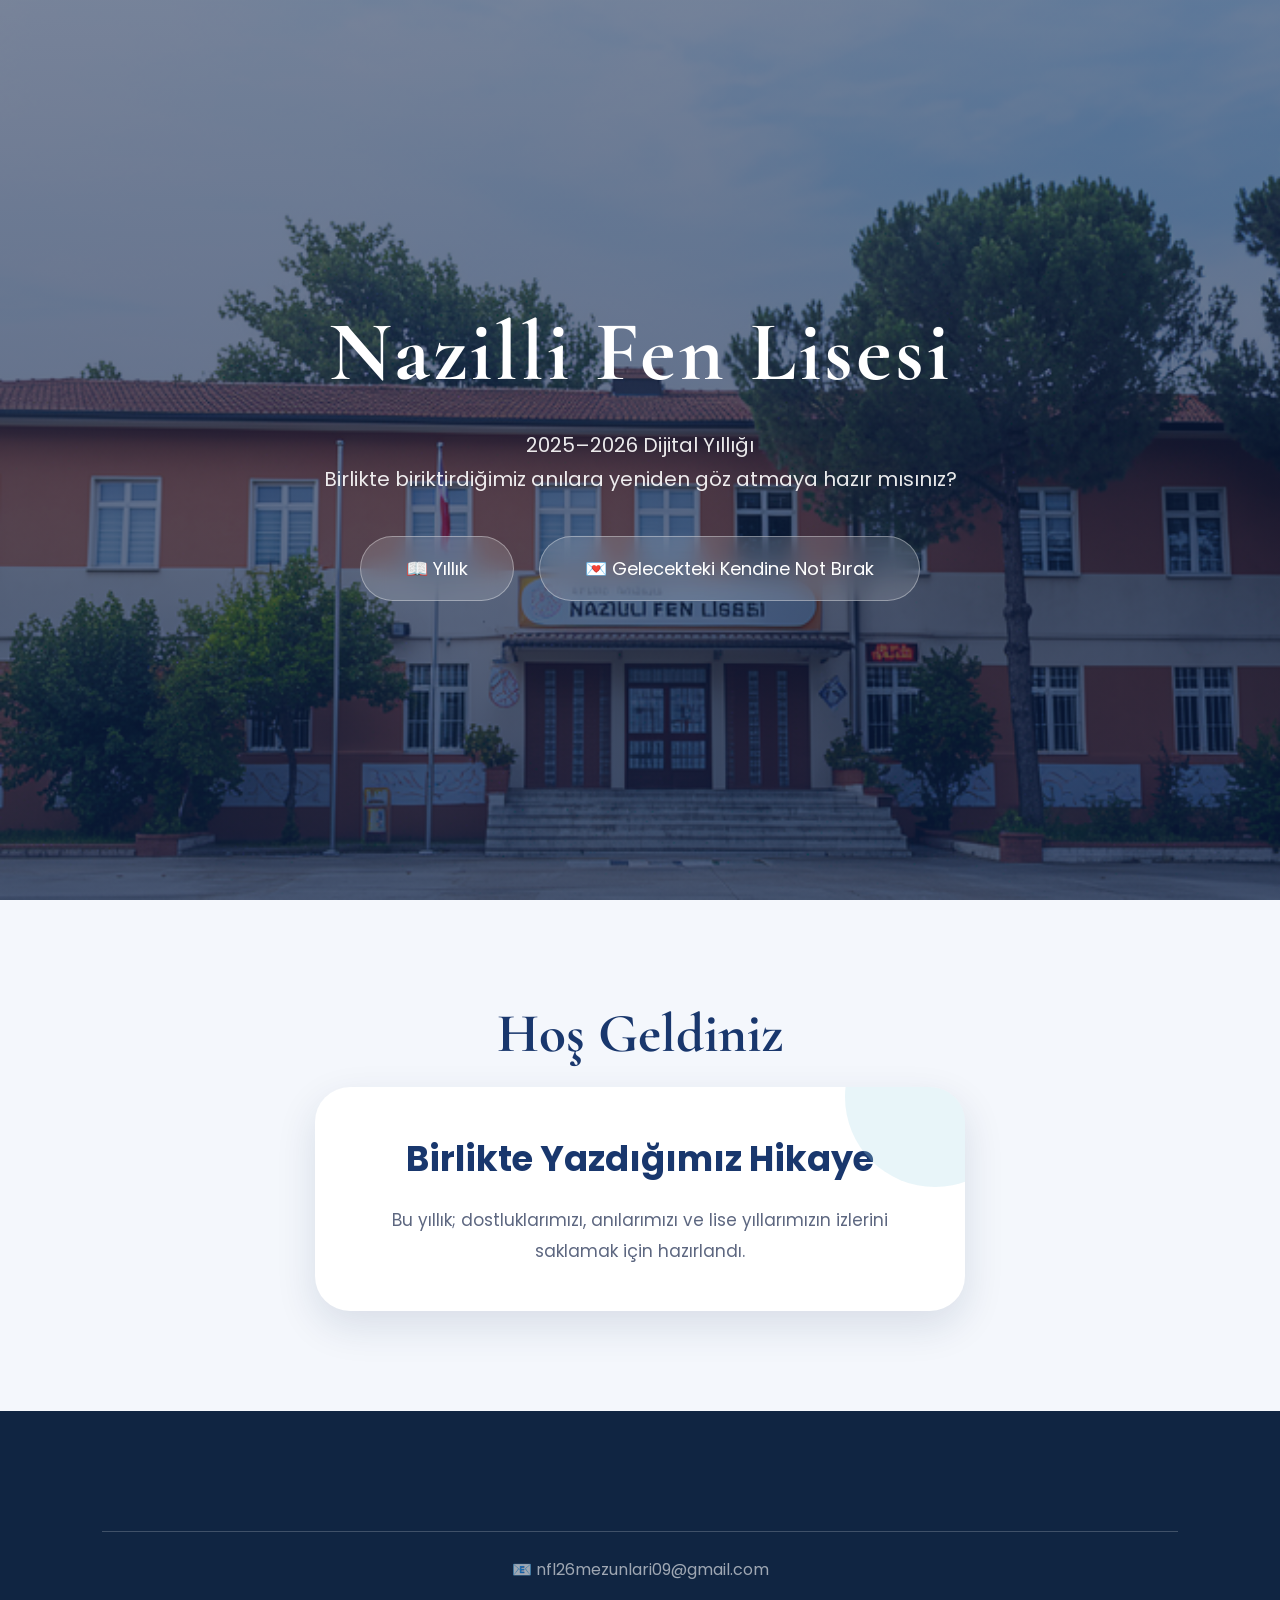
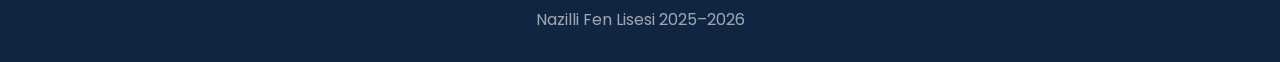
<file: index.html>
<!DOCTYPE html>
<html lang="tr">

<head>

<meta charset="UTF-8">
<meta name="viewport" content="width=device-width, initial-scale=1.0">

<title>Nazilli Fen Lisesi Dijital Yıllığı</title>

<link rel="stylesheet" href="style.css">

<link rel="preconnect" href="https://fonts.googleapis.com">
<link rel="preconnect" href="https://fonts.gstatic.com" crossorigin>

<link href="https://fonts.googleapis.com/css2?family=Cormorant+Garamond:wght@500;600;700&family=Poppins:wght@300;400;500;600&display=swap" rel="stylesheet">

</head>


<body>


<header class="hero">


<div class="hero-content">


<h1 class="hero-title">
Nazilli Fen Lisesi
</h1>


<p class="hero-description">
2025–2026 Dijital Yıllığı<br>
Birlikte biriktirdiğimiz anılara yeniden göz atmaya hazır mısınız?
</p>



<div class="hero-buttons">


<a href="yillik.html" class="hero-button">

📖 Yıllık

</a>



<a href="mektup.html" class="hero-button">

💌 Gelecekteki Kendine Not Bırak

</a>


</div>


</div>


</header>




<section class="section">


<h2 class="section-title">
Hoş Geldiniz
</h2>


<div class="welcome-container">


<div class="welcome-card">

<h2>
Birlikte Yazdığımız Hikaye
</h2>


<p>
Bu yıllık; dostluklarımızı, anılarımızı ve lise yıllarımızın izlerini saklamak için hazırlandı.
</p>


</div>


</div>


</section>



<footer class="footer">


<div class="copyright">

📧 nfl26mezunlari09@gmail.com

<br><br>

Nazilli Fen Lisesi 2025–2026

</div>


</footer>


</body>

</html>
</file>
<file: style.css>
/* ================================
   SCHOOL YEARBOOK WEBSITE
   MAIN STYLE CSS
   PART 1/9
================================ */


/* Genel ayarlar */

* {
    margin: 0;
    padding: 0;
    box-sizing: border-box;
}

html {
    scroll-behavior: smooth;
}

body {
    font-family: "Poppins", sans-serif;
    background: #f4f7fc;
    color: #1b2945;
    overflow-x: hidden;
}

a {
    text-decoration: none;
    color: inherit;
}

img {
    max-width: 100%;
    display: block;
}


/* Renk değişkenleri */

:root {

    --main-blue: #19376d;
    --light-blue: #576cbc;
    --soft-blue: #a5d7e8;
    --white: #ffffff;
    --cream: #faf7f0;
    --dark: #102542;
    --shadow:
    0 15px 40px rgba(20,40,80,0.12);

    --radius-big: 35px;
    --radius-medium: 20px;
}


/* Scrollbar */

::-webkit-scrollbar {
    width: 10px;
}

::-webkit-scrollbar-track {
    background: #edf2fb;
}

::-webkit-scrollbar-thumb {
    background: var(--main-blue);
    border-radius: 20px;
}



/* ================================
        HERO SECTION
================================ */


.hero {

    min-height: 100vh;

    background:
    linear-gradient(
    rgba(10,30,70,0.55),
    rgba(10,30,70,0.7)
    ),
    url("school.jpg");

    background-size: cover;
    background-position: center;

    display: flex;
    align-items: center;
    justify-content: center;

    position: relative;

}


.hero-content {

    text-align: center;
    color: white;

    width: 90%;
    max-width: 900px;

    animation:
    fadeUp 1.2s ease;

}


.hero-title {

    font-family:
    "Cormorant Garamond",
    serif;

    font-size: clamp(45px,7vw,85px);

    letter-spacing: 3px;

    margin-bottom: 25px;

}


.hero-description {

    font-size: 20px;

    line-height: 1.7;

    opacity: .9;

    margin-bottom: 40px;

}



/* Buton alanı */


.hero-buttons {

    display:flex;

    justify-content:center;

    gap:25px;

    flex-wrap:wrap;

}


.hero-button {

    padding:
    18px 45px;

    border-radius:
    50px;

    background:
    rgba(255,255,255,.15);

    border:
    1px solid rgba(255,255,255,.35);

    backdrop-filter:
    blur(12px);

    color:white;

    font-size:18px;

    transition:.35s;

}


.hero-button:hover {

    background:white;

    color:var(--main-blue);

    transform:
    translateY(-7px);

}


/* Animasyon başlangıcı */


@keyframes fadeUp {

    from {

        opacity:0;

        transform:
        translateY(40px);

    }

    to {

        opacity:1;

        transform:
        translateY(0);

    }

}
/* ================================
        NAVBAR
================================ */


.navbar {

    position:absolute;

    top:0;

    left:0;

    width:100%;

    padding:30px 8%;

    display:flex;

    justify-content:space-between;

    align-items:center;

    z-index:20;

}


.nav-logo {

    color:white;

    font-size:28px;

    font-family:
    "Cormorant Garamond",
    serif;

    letter-spacing:2px;

    font-weight:600;

}


.nav-links {

    display:flex;

    gap:35px;

    list-style:none;

}


.nav-links a {

    color:white;

    font-size:16px;

    position:relative;

    transition:.3s;

}


.nav-links a::after {

    content:"";

    position:absolute;

    width:0;

    height:2px;

    background:white;

    left:0;

    bottom:-8px;

    transition:.3s;

}


.nav-links a:hover::after {

    width:100%;

}




/* ================================
        GENERAL SECTIONS
================================ */


.section {

    padding:100px 8%;

    position:relative;

}


.section-title {

    text-align:center;

    font-family:
    "Cormorant Garamond",
    serif;

    font-size:
    clamp(35px,5vw,55px);

    color:var(--main-blue);

    margin-bottom:20px;

}


.section-subtitle {

    text-align:center;

    max-width:700px;

    margin:
    0 auto 60px;

    line-height:1.8;

    color:#65718b;

    font-size:18px;

}




/* ================================
        WELCOME CARD
================================ */


.welcome-container {

    display:flex;

    justify-content:center;

    align-items:center;

    gap:40px;

    flex-wrap:wrap;

}


.welcome-card {

    width:100%;

    max-width:650px;

    background:white;

    padding:45px;

    border-radius:
    var(--radius-big);

    box-shadow:
    var(--shadow);

    text-align:center;

    position:relative;

    overflow:hidden;

}



.welcome-card::before {

    content:"";

    position:absolute;

    width:180px;

    height:180px;

    background:
    var(--soft-blue);

    opacity:.25;

    border-radius:50%;

    top:-80px;

    right:-60px;

}




.welcome-card h2 {

    font-size:35px;

    color:var(--main-blue);

    margin-bottom:20px;

}



.welcome-card p {

    color:#5d6780;

    line-height:1.8;

    font-size:17px;

}




/* ================================
        TWO MAIN BUTTONS AREA
================================ */


.main-choice {

    display:grid;

    grid-template-columns:
    repeat(2,1fr);

    gap:35px;

    max-width:1000px;

    margin:
    70px auto 0;

}



.choice-card {

    height:280px;

    border-radius:
    40px;

    background:

    linear-gradient(
    145deg,
    #ffffff,
    #eaf1ff
    );

    box-shadow:
    var(--shadow);

    display:flex;

    flex-direction:column;

    justify-content:center;

    align-items:center;

    transition:.4s;

    position:relative;

    overflow:hidden;

}


.choice-card:hover {

    transform:
    translateY(-12px);

}



.choice-card h3 {

    font-size:32px;

    color:
    var(--main-blue);

    margin-bottom:15px;

}



.choice-card p {

    color:#65718b;

    text-align:center;

    max-width:260px;

    line-height:1.6;

}



.choice-icon {

    width:80px;

    height:80px;

    border-radius:50%;

    background:
    var(--main-blue);

    color:white;

    display:flex;

    justify-content:center;

    align-items:center;

    font-size:35px;

    margin-bottom:25px;

}
/* ================================
        YEARBOOK STUDENTS AREA
================================ */


.yearbook-grid {

    display:grid;

    grid-template-columns:
    repeat(3,1fr);

    gap:35px;

    margin-top:60px;

}



.student-card {

    background:white;

    border-radius:
    30px;

    overflow:hidden;

    box-shadow:
    var(--shadow);

    transition:.4s;

    position:relative;

}



.student-card:hover {

    transform:
    translateY(-10px);

}




.student-image {

    height:300px;

    width:100%;

    overflow:hidden;

    background:
    #dfe8f5;

}



.student-image img {

    width:100%;

    height:100%;

    object-fit:cover;

    transition:.5s;

}



.student-card:hover 
.student-image img {

    transform:
    scale(1.08);

}




.student-info {

    padding:30px;

    text-align:center;

}



.student-info h3 {

    color:
    var(--main-blue);

    font-size:25px;

    margin-bottom:10px;

}



.student-info span {

    color:
    var(--light-blue);

    font-size:15px;

}



.student-info p {

    margin-top:18px;

    color:#647089;

    line-height:1.7;

}




/* ================================
        PROFILE DETAIL PAGE
================================ */



.profile-header {

    min-height:70vh;

    background:

    linear-gradient(
    rgba(20,40,80,.6),
    rgba(20,40,80,.7)
    ),

    url("profile-bg.jpg");

    background-size:cover;

    background-position:center;

    display:flex;

    align-items:center;

    justify-content:center;

    color:white;

    text-align:center;

}



.profile-photo {

    width:190px;

    height:190px;

    border-radius:50%;

    overflow:hidden;

    border:
    5px solid white;

    margin:
    0 auto 25px;

    box-shadow:
    0 15px 40px rgba(0,0,0,.25);

}



.profile-photo img {

    width:100%;

    height:100%;

    object-fit:cover;

}



.profile-name {

    font-family:
    "Cormorant Garamond",
    serif;

    font-size:55px;

}



.profile-class {

    margin-top:10px;

    opacity:.85;

    font-size:18px;

}




/* ================================
        MEMORY NOTES
================================ */



.notes-area {

    display:grid;

    grid-template-columns:
    repeat(3,1fr);

    gap:30px;

    margin-top:60px;

}



.memory-note {

    min-height:220px;

    padding:30px;

    border-radius:20px;

    background:
    #fff8cf;

    box-shadow:
    0 12px 25px rgba(0,0,0,.1);

    transform:
    rotate(-2deg);

    transition:.3s;

}



.memory-note:nth-child(even) {

    background:
    #dceeff;

    transform:
    rotate(2deg);

}



.memory-note:hover {

    transform:
    rotate(0deg)
    translateY(-8px);

}



.memory-note h4 {

    color:
    var(--main-blue);

    font-size:22px;

    margin-bottom:15px;

}



.memory-note p {

    color:#555f73;

    line-height:1.7;

}




/* ================================
        FUTURE NOTES SECTION
================================ */



.future-box {

    max-width:900px;

    margin:
    60px auto;

    padding:50px;

    background:

    linear-gradient(
    135deg,
    #ffffff,
    #edf5ff
    );

    border-radius:
    35px;

    box-shadow:
    var(--shadow);

    text-align:center;

}



.future-box h3 {

    color:
    var(--main-blue);

    font-size:35px;

    margin-bottom:20px;

}



.future-box p {

    color:#65718b;

    line-height:1.8;

    font-size:17px;

}
/* ================================
        MESSAGE / COMMENTS AREA
================================ */


.message-container {

    max-width:1000px;

    margin:
    60px auto;

    display:flex;

    flex-direction:column;

    gap:25px;

}



.message-card {

    background:white;

    padding:30px;

    border-radius:25px;

    box-shadow:
    0 10px 30px rgba(0,0,0,.08);

    position:relative;

    transition:.3s;

}



.message-card:hover {

    transform:
    translateX(8px);

}



.message-card::before {

    content:"“";

    position:absolute;

    top:5px;

    left:20px;

    font-size:80px;

    color:
    var(--soft-blue);

    font-family:
    serif;

}



.message-card p {

    padding-left:45px;

    color:#59657c;

    line-height:1.8;

    font-size:17px;

}



.message-author {

    margin-top:20px;

    padding-left:45px;

    color:
    var(--main-blue);

    font-weight:600;

}




/* ================================
        COMMENT FORM
================================ */



.comment-box {

    max-width:800px;

    margin:
    50px auto;

    background:white;

    padding:45px;

    border-radius:35px;

    box-shadow:
    var(--shadow);

}



.form-group {

    margin-bottom:25px;

}



.form-group label {

    display:block;

    margin-bottom:10px;

    color:
    var(--main-blue);

    font-weight:500;

}



.form-control {

    width:100%;

    padding:16px 20px;

    border-radius:15px;

    border:
    1px solid #d9e2f2;

    font-size:16px;

    outline:none;

    transition:.3s;

    background:#fafcff;

}



.form-control:focus {

    border-color:
    var(--light-blue);

    box-shadow:
    0 0 0 4px rgba(87,108,188,.15);

}



textarea.form-control {

    min-height:160px;

    resize:none;

}





/* ================================
        BUTTON SYSTEM
================================ */



.primary-button {

    display:inline-flex;

    align-items:center;

    justify-content:center;

    padding:
    16px 40px;

    background:
    var(--main-blue);

    color:white;

    border-radius:50px;

    border:none;

    cursor:pointer;

    font-size:17px;

    transition:.35s;

}



.primary-button:hover {

    background:
    var(--light-blue);

    transform:
    translateY(-5px);

}



.secondary-button {

    display:inline-flex;

    padding:
    14px 35px;

    border-radius:50px;

    border:
    2px solid var(--main-blue);

    color:
    var(--main-blue);

    background:transparent;

    transition:.3s;

}



.secondary-button:hover {

    background:
    var(--main-blue);

    color:white;

}




/* ================================
        GALLERY AREA
================================ */



.gallery-grid {

    columns:3;

    column-gap:25px;

    margin-top:60px;

}



.gallery-item {

    break-inside:avoid;

    margin-bottom:25px;

    border-radius:25px;

    overflow:hidden;

    box-shadow:
    var(--shadow);

}



.gallery-item img {

    width:100%;

    transition:.5s;

}



.gallery-item:hover img {

    transform:
    scale(1.05);

}
/* ================================
        SCHOOL STORY SECTION
================================ */


.story-container {

    display:flex;

    align-items:center;

    justify-content:space-between;

    gap:60px;

    flex-wrap:wrap;

}



.story-text {

    flex:1;

    min-width:300px;

}



.story-text h2 {

    font-family:
    "Cormorant Garamond",
    serif;

    color:
    var(--main-blue);

    font-size:45px;

    margin-bottom:25px;

}



.story-text p {

    color:#647089;

    line-height:1.9;

    font-size:17px;

}



.story-image {

    flex:1;

    min-width:300px;

}



.story-image img {

    border-radius:
    35px;

    box-shadow:
    var(--shadow);

}




/* ================================
        TIMELINE
================================ */



.timeline {

    position:relative;

    max-width:900px;

    margin:
    70px auto;

}



.timeline::before {

    content:"";

    position:absolute;

    left:50%;

    transform:
    translateX(-50%);

    width:3px;

    height:100%;

    background:
    var(--soft-blue);

}



.timeline-item {

    width:50%;

    padding:30px;

    position:relative;

}



.timeline-item:nth-child(odd) {

    left:0;

    text-align:right;

}



.timeline-item:nth-child(even) {

    left:50%;

}



.timeline-card {

    background:white;

    padding:30px;

    border-radius:25px;

    box-shadow:
    var(--shadow);

}



.timeline-card h3 {

    color:
    var(--main-blue);

    font-size:28px;

    margin-bottom:15px;

}



.timeline-card p {

    color:#65718b;

    line-height:1.7;

}





/* ================================
        STATS SECTION
================================ */



.stats-container {

    display:grid;

    grid-template-columns:
    repeat(4,1fr);

    gap:25px;

    margin-top:60px;

}



.stat-card {

    background:white;

    padding:35px 20px;

    border-radius:30px;

    text-align:center;

    box-shadow:
    var(--shadow);

    transition:.3s;

}



.stat-card:hover {

    transform:
    translateY(-8px);

}



.stat-number {

    font-size:45px;

    color:
    var(--main-blue);

    font-weight:700;

}



.stat-title {

    margin-top:10px;

    color:#65718b;

}





/* ================================
        DECORATIVE ELEMENTS
================================ */



.circle-decoration {

    position:absolute;

    width:250px;

    height:250px;

    border-radius:50%;

    background:
    rgba(165,215,232,.25);

    z-index:-1;

}



.circle-top {

    top:50px;

    right:-100px;

}



.circle-bottom {

    bottom:50px;

    left:-100px;

}




/* ================================
        GLASS EFFECT CARDS
================================ */



.glass-card {

    background:
    rgba(255,255,255,.65);

    backdrop-filter:
    blur(15px);

    border:
    1px solid rgba(255,255,255,.4);

    border-radius:30px;

    box-shadow:
    0 15px 35px rgba(0,0,0,.1);

}
/* ================================
        YEAR SELECTOR
================================ */


.year-selector {

    display:flex;

    justify-content:center;

    gap:20px;

    flex-wrap:wrap;

    margin:
    50px auto;

}



.year-button {

    padding:
    14px 35px;

    border-radius:50px;

    background:white;

    color:
    var(--main-blue);

    border:
    1px solid #dbe5f5;

    cursor:pointer;

    transition:.3s;

    font-size:16px;

}



.year-button:hover,

.year-button.active {

    background:
    var(--main-blue);

    color:white;

    transform:
    translateY(-4px);

}




/* ================================
        SEARCH AREA
================================ */



.search-area {

    max-width:700px;

    margin:
    40px auto;

    position:relative;

}



.search-input {

    width:100%;

    padding:
    20px 60px 20px 25px;

    border-radius:50px;

    border:
    1px solid #dce5f5;

    outline:none;

    font-size:16px;

    background:white;

    box-shadow:
    0 8px 25px rgba(0,0,0,.06);

}



.search-icon {

    position:absolute;

    right:25px;

    top:50%;

    transform:
    translateY(-50%);

    color:
    var(--main-blue);

    font-size:22px;

}




/* ================================
        CLASS FILTERS
================================ */



.filter-container {

    display:flex;

    justify-content:center;

    gap:15px;

    flex-wrap:wrap;

    margin-bottom:50px;

}



.filter-item {

    padding:
    12px 28px;

    background:#edf3ff;

    color:
    var(--main-blue);

    border-radius:30px;

    cursor:pointer;

    transition:.3s;

}



.filter-item:hover {

    background:
    var(--main-blue);

    color:white;

}




/* ================================
        ALUMNI PROFILE GRID
================================ */



.alumni-grid {

    display:grid;

    grid-template-columns:
    repeat(4,1fr);

    gap:25px;

}



.alumni-card {

    background:white;

    border-radius:25px;

    padding:25px;

    text-align:center;

    box-shadow:
    var(--shadow);

    transition:.35s;

}



.alumni-card:hover {

    transform:
    translateY(-8px);

}



.alumni-avatar {

    width:110px;

    height:110px;

    margin:
    0 auto 20px;

    border-radius:50%;

    overflow:hidden;

}



.alumni-avatar img {

    width:100%;

    height:100%;

    object-fit:cover;

}



.alumni-card h4 {

    color:
    var(--main-blue);

    font-size:22px;

    margin-bottom:8px;

}



.alumni-card span {

    color:
    var(--light-blue);

    font-size:14px;

}




/* ================================
        PAGE HEADER
================================ */



.page-header {

    min-height:45vh;

    display:flex;

    align-items:center;

    justify-content:center;

    text-align:center;

    color:white;

    background:

    linear-gradient(
    rgba(15,35,75,.7),
    rgba(15,35,75,.8)
    ),

    url("header.jpg");

    background-size:cover;

    background-position:center;

}



.page-header h1 {

    font-family:
    "Cormorant Garamond",
    serif;

    font-size:
    clamp(45px,6vw,70px);

}



.page-header p {

    margin-top:15px;

    font-size:18px;

    opacity:.9;

}
/* ================================
        FOOTER SECTION
================================ */


.footer {

    background:
    var(--dark);

    color:white;

    padding:
    70px 8% 30px;

}



.footer-container {

    display:grid;

    grid-template-columns:
    repeat(3,1fr);

    gap:40px;

}



.footer-column h3 {

    font-family:
    "Cormorant Garamond",
    serif;

    font-size:32px;

    margin-bottom:20px;

}



.footer-column p {

    color:
    rgba(255,255,255,.75);

    line-height:1.8;

}



.footer-links {

    list-style:none;

}



.footer-links li {

    margin-bottom:12px;

}



.footer-links a {

    color:
    rgba(255,255,255,.75);

    transition:.3s;

}



.footer-links a:hover {

    color:white;

    padding-left:5px;

}




/* ================================
        SOCIAL MEDIA
================================ */



.social-links {

    display:flex;

    gap:15px;

    margin-top:25px;

}



.social-icon {

    width:45px;

    height:45px;

    border-radius:50%;

    display:flex;

    justify-content:center;

    align-items:center;

    background:
    rgba(255,255,255,.15);

    color:white;

    transition:.3s;

}



.social-icon:hover {

    background:white;

    color:
    var(--main-blue);

    transform:
    translateY(-5px);

}




/* ================================
        COPYRIGHT
================================ */



.copyright {

    margin-top:50px;

    padding-top:25px;

    border-top:
    1px solid rgba(255,255,255,.2);

    text-align:center;

    color:
    rgba(255,255,255,.6);

}




/* ================================
        ANIMATION CLASSES
================================ */



.fade-in {

    opacity:0;

    animation:
    fadeIn 1s forwards;

}



.slide-left {

    opacity:0;

    animation:
    slideLeft 1s forwards;

}



.slide-right {

    opacity:0;

    animation:
    slideRight 1s forwards;

}



@keyframes fadeIn {

    from {

        opacity:0;

    }

    to {

        opacity:1;

    }

}



@keyframes slideLeft {

    from {

        opacity:0;

        transform:
        translateX(-50px);

    }

    to {

        opacity:1;

        transform:
        translateX(0);

    }

}



@keyframes slideRight {

    from {

        opacity:0;

        transform:
        translateX(50px);

    }

    to {

        opacity:1;

        transform:
        translateX(0);

    }

}





/* ================================
        LOADING SCREEN
================================ */



.loader-screen {

    position:fixed;

    inset:0;

    background:
    var(--main-blue);

    display:flex;

    justify-content:center;

    align-items:center;

    z-index:9999;

}



.loader {

    width:60px;

    height:60px;

    border-radius:50%;

    border:

    5px solid rgba(255,255,255,.3);

    border-top-color:white;

    animation:
    spin 1s linear infinite;

}



@keyframes spin {

    to {

        transform:
        rotate(360deg);

    }

}
/* ================================
        RESPONSIVE DESIGN
================================ */



@media (max-width:1200px) {


    .yearbook-grid {

        grid-template-columns:
        repeat(2,1fr);

    }


    .alumni-grid {

        grid-template-columns:
        repeat(3,1fr);

    }


    .stats-container {

        grid-template-columns:
        repeat(2,1fr);

    }


    .footer-container {

        grid-template-columns:
        repeat(2,1fr);

    }


}




/* ================================
        TABLET DEVICES
================================ */



@media (max-width:900px) {



    .navbar {

        padding:
        25px 5%;

    }



    .nav-links {

        gap:20px;

    }



    .main-choice {

        grid-template-columns:
        1fr;

    }



    .story-container {

        flex-direction:column;

    }



    .timeline::before {

        left:20px;

    }



    .timeline-item,

    .timeline-item:nth-child(even),

    .timeline-item:nth-child(odd) {

        width:100%;

        left:0;

        padding-left:60px;

        text-align:left;

    }



    .gallery-grid {

        columns:2;

    }



    .notes-area {

        grid-template-columns:
        repeat(2,1fr);

    }


}





/* ================================
        MOBILE DEVICES
================================ */



@media (max-width:600px) {



    .hero {

        min-height:90vh;

    }



    .hero-title {

        letter-spacing:1px;

    }



    .hero-description {

        font-size:16px;

    }



    .hero-button {

        width:100%;

        padding:
        16px;

    }




    .section {

        padding:
        70px 5%;

    }




    .section-title {

        font-size:38px;

    }





    .welcome-card {

        padding:30px 20px;

    }




    .choice-card {

        height:230px;

    }




    .yearbook-grid {

        grid-template-columns:
        1fr;

    }





    .student-image {

        height:260px;

    }





    .profile-name {

        font-size:42px;

    }




    .profile-photo {

        width:150px;

        height:150px;

    }




    .notes-area {

        grid-template-columns:
        1fr;

    }




    .gallery-grid {

        columns:1;

    }




    .comment-box {

        padding:25px;

    }




    .stats-container {

        grid-template-columns:
        1fr;

    }




    .footer-container {

        grid-template-columns:
        1fr;

        text-align:center;

    }



    .social-links {

        justify-content:center;

    }


}






/* ================================
        EXTRA HOVER EFFECTS
================================ */



.zoom-card {

    overflow:hidden;

}



.zoom-card img {

    transition:.5s;

}



.zoom-card:hover img {

    transform:
    scale(1.1);

}




.float-animation {

    animation:
    floating 4s ease-in-out infinite;

}



@keyframes floating {

    0% {

        transform:
        translateY(0);

    }


    50% {

        transform:
        translateY(-15px);

    }


    100% {

        transform:
        translateY(0);

    }

}
/* ================================
        EXTRA UTILITY CLASSES
================================ */



.text-center {

    text-align:center;

}



.text-left {

    text-align:left;

}



.text-right {

    text-align:right;

}



.mt-20 {

    margin-top:20px;

}



.mt-40 {

    margin-top:40px;

}



.mb-20 {

    margin-bottom:20px;

}



.mb-40 {

    margin-bottom:40px;

}



.hidden {

    display:none;

}



.visible {

    display:block;

}





/* ================================
        SPECIAL YEARBOOK ELEMENTS
================================ */



.quote-box {

    max-width:850px;

    margin:
    60px auto;

    padding:45px;

    background:
    linear-gradient(
    135deg,
    #f8fbff,
    #e7f1ff
    );

    border-radius:35px;

    text-align:center;

    box-shadow:
    var(--shadow);

}



.quote-box p {

    font-family:
    "Cormorant Garamond",
    serif;

    font-size:35px;

    color:
    var(--main-blue);

    line-height:1.5;

}



.quote-box span {

    display:block;

    margin-top:20px;

    color:
    #647089;

}





/* ================================
        PHOTO FRAME STYLE
================================ */



.photo-frame {

    padding:15px;

    background:white;

    border-radius:35px;

    box-shadow:
    var(--shadow);

}



.photo-frame img {

    border-radius:25px;

}





/* ================================
        BACK TO TOP BUTTON
================================ */



.back-top {

    position:fixed;

    right:30px;

    bottom:30px;

    width:50px;

    height:50px;

    border-radius:50%;

    background:
    var(--main-blue);

    color:white;

    display:flex;

    align-items:center;

    justify-content:center;

    font-size:22px;

    opacity:.8;

    transition:.3s;

}
 

.back-top:hover {

    transform:
    translateY(-5px);

    opacity:1;

}





/* ================================
        FINAL POLISH
================================ */



::selection {

    background:
    var(--main-blue);

    color:white;

}



button {

    font-family:
    inherit;

}



button:focus,

input:focus,

textarea:focus {

    outline:none;
/* ================================
        ANONYMOUS NOTE SECTION
================================ */

.comment-box {

    padding: 50px 45px;

    margin: 50px auto;

    max-width: 750px;

    text-align: center;

}



.comment-box h2 {

    font-size: 38px;

    margin-bottom: 30px;

    line-height: 1.4;

}



.comment-box p {

    font-size: 18px;

    line-height: 2;

    margin-bottom: 40px;

}



.comment-box .primary-button {

    margin-top: 20px;

    padding: 18px 45px;

}
}



.container {

    width:90%;

    max-width:1200px;

    margin:auto;

}



.divider {

    width:80px;

    height:4px;

    background:
    var(--main-blue);

    border-radius:20px;

    margin:
    20px auto 40px;

}





/* ================================
        END OF STYLE.CSS
        SCHOOL YEARBOOK PROJECT
================================ */
</file>
